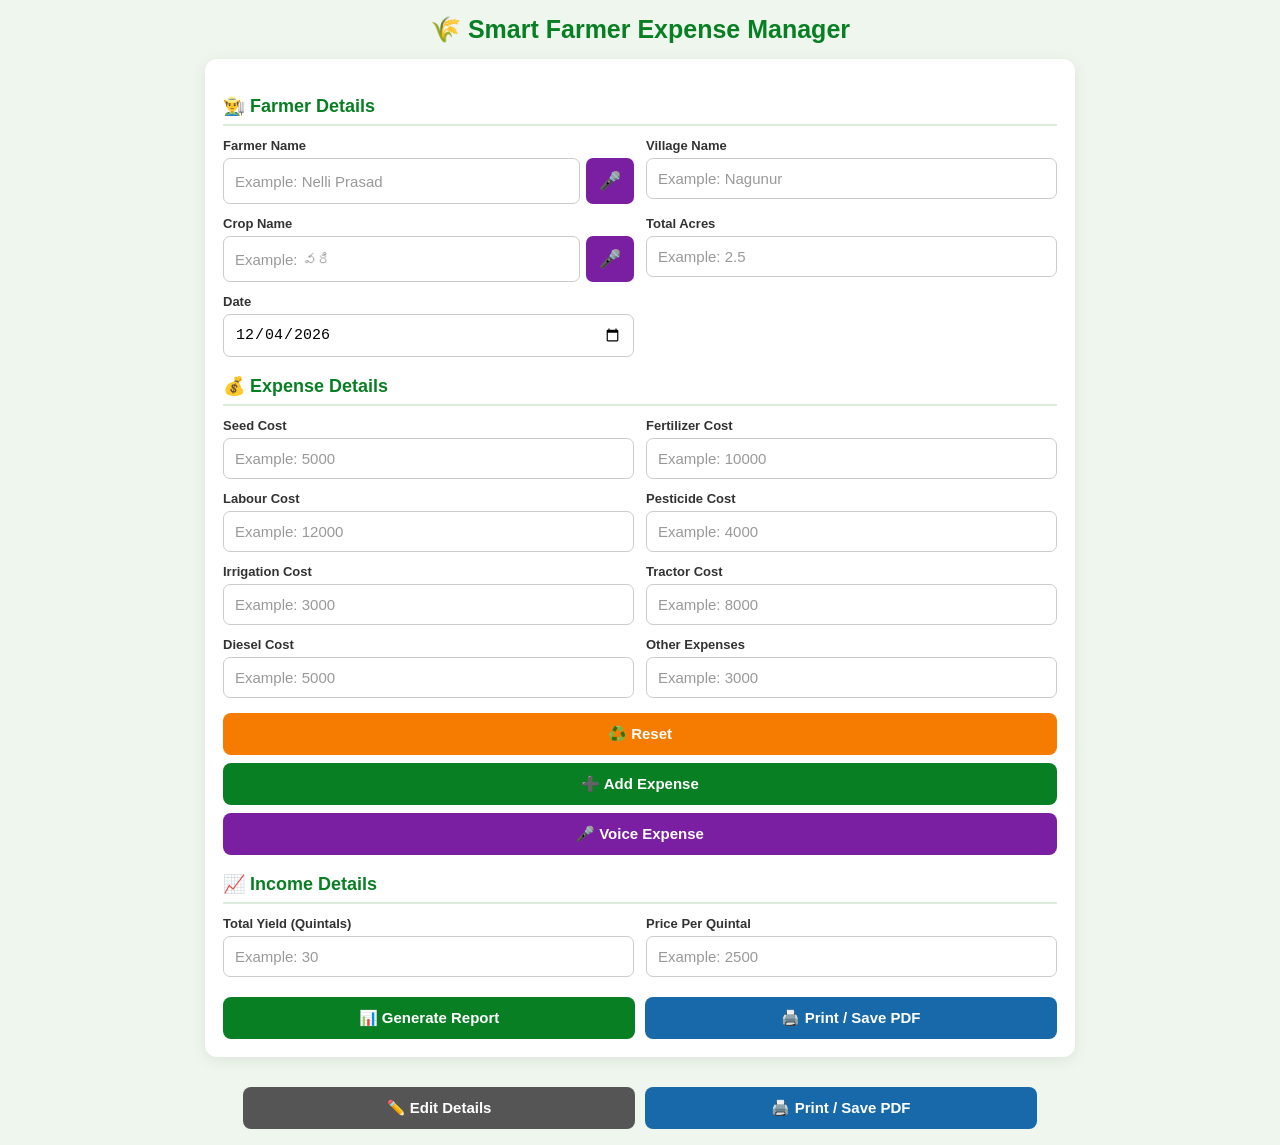
<file: index.html>
<!DOCTYPE html>
<html lang="en">
<head>
<meta charset="UTF-8">
<meta name="viewport" content="width=device-width, initial-scale=1.0">

<title>Smart Farmer Expense Manager</title>

<style>
* {
    box-sizing: border-box;
}

html, body {
    margin: 0;
    padding: 0;
}

body {
    font-family: Arial, Helvetica, sans-serif;
    background: #eef6ee;
    color: #333;
}

.app {
    width: 100%;
    max-width: 900px;
    margin: auto;
    padding: 15px;
}

.app-title {
    text-align: center;
    color: #087f23;
    font-size: 25px;
    font-weight: bold;
    margin-bottom: 15px;
}

.form-box {
    background: #fff;
    padding: 18px;
    border-radius: 12px;
    box-shadow: 0 3px 15px rgba(0,0,0,0.08);
}

h2 {
    color: #087f23;
    font-size: 18px;
    border-bottom: 2px solid #dcebdc;
    padding-bottom: 7px;
    margin-top: 18px;
    margin-bottom: 12px;
}

.grid {
    display: grid;
    grid-template-columns: 1fr 1fr;
    gap: 12px;
}

.field {
    display: flex;
    flex-direction: column;
}

label {
    font-size: 13px;
    font-weight: bold;
    margin-bottom: 5px;
}

input,
select {
    width: 100%;
    padding: 11px;
    border: 1px solid #cccccc;
    border-radius: 7px;
    font-size: 15px;
    outline: none;
    background: #fff;
}

input:focus {
    border-color: #087f23;
}

input::placeholder {
    color: #999;
}

/* Voice input */

.voice-input-row {
    display: flex;
    gap: 6px;
    width: 100%;
}

.voice-input-row input {
    flex: 1;
}

.small-voice {
    flex: 0 0 48px;
    border: none;
    border-radius: 7px;
    background: #7b1fa2;
    color: white;
    font-size: 18px;
    cursor: pointer;
}

/* Buttons */

.button-area {
    display: flex;
    gap: 10px;
    margin-top: 20px;
}

button {
    border: none;
    border-radius: 8px;
    padding: 12px;
    font-size: 15px;
    font-weight: bold;
    cursor: pointer;
}

button:active {
    transform: scale(0.98);
}

.generate {
    flex: 1;
    background: #087f23;
    color: white;
}

.print {
    flex: 1;
    background: #1769aa;
    color: white;
}

/* Expense buttons */

.expense-actions {
    display: flex;
    flex-direction: column;
    gap: 8px;
    margin-top: 15px;
}

.reset-btn {
    width: 100%;
    background: #f57c00;
    color: white;
}

.add-expense-btn {
    width: 100%;
    background: #087f23;
    color: white;
}

.voice-btn {
    width: 100%;
    background: #7b1fa2;
    color: white;
}

.stop-voice-btn {
    width: 100%;
    background: #c62828;
    color: white;
    display: none;
}

/* Voice status */

#voiceStatus {
    display: none;
    margin-top: 10px;
    padding: 10px;
    border-radius: 7px;
    background: #f3e5f5;
    color: #6a1b9a;
    text-align: center;
    font-size: 13px;
    font-weight: bold;
}

/* Custom expense */

.custom-expense-list {
    margin-top: 12px;
}

.custom-expense-item {
    display: flex;
    align-items: center;
    gap: 8px;
    padding: 9px;
    margin-bottom: 7px;
    border: 1px solid #d7e7d8;
    border-radius: 7px;
    background: #f8fff8;
}

.custom-expense-name {
    flex: 1;
    font-size: 13px;
    font-weight: bold;
}

.custom-expense-amount {
    font-size: 13px;
    font-weight: bold;
    color: #087f23;
}

.delete-expense {
    background: #d32f2f;
    color: white;
    padding: 6px 9px;
    font-size: 12px;
}

/* Report */

#report {
    display: none;
    width: 100%;
    max-width: 794px;
    margin: 20px auto;
    padding: 14px;
    background: #fff;
}

.report-header {
    text-align: center;
    margin-bottom: 8px;
}

.report-header h1 {
    margin: 0;
    color: #087f23;
    font-size: 22px;
}

.section {
    margin-bottom: 8px;
    page-break-inside: avoid;
    break-inside: avoid;
}

.section-title {
    color: #333;
    font-size: 16px;
    font-weight: bold;
    border-bottom: 1px solid #ddd;
    padding-bottom: 4px;
    margin-bottom: 6px;
}

.farmer-grid,
.expense-grid,
.income-grid {
    display: grid;
    grid-template-columns: 1fr 1fr;
    gap: 5px 25px;
}

.detail {
    font-size: 12px;
    line-height: 1.3;
}

.detail strong {
    font-size: 13px;
}

.expense-item {
    font-size: 11px;
    line-height: 1.2;
}

.expense-item strong {
    display: block;
    font-size: 13px;
    margin-top: 1px;
}

.income-item {
    font-size: 11.5px;
    line-height: 1.2;
}

.income-item strong {
    display: block;
    font-size: 13px;
    margin-top: 2px;
}

/* Summary */

.summary-grid {
    display: grid;
    grid-template-columns: 1fr 1fr;
    gap: 7px;
    margin-top: 8px;
    margin-bottom: 8px;
}

.summary-card {
    background: #eaf7ec;
    border: 1px solid #b9dfc0;
    border-radius: 8px;
    padding: 8px;
    text-align: center;
    min-height: 53px;
}

.summary-label {
    font-size: 12px;
    font-weight: bold;
}

.summary-value {
    color: #087f23;
    font-size: 17px;
    font-weight: bold;
    margin-top: 2px;
}

/* Final */

.final-result {
    background: #fbfffb;
    border: 1px solid #cfe5d2;
    border-radius: 8px;
    padding: 8px;
    text-align: center;
    margin-top: 8px;
}

.final-result div {
    font-size: 12px;
    line-height: 1.3;
    margin: 3px 0;
}

.final-result .profit {
    color: #087f23;
    font-size: 18px;
    font-weight: bold;
}

.final-result .loss {
    color: #d32f2f;
    font-size: 18px;
    font-weight: bold;
}

/* Report buttons */

.report-buttons {
    display: flex;
    gap: 10px;
    width: 100%;
    max-width: 794px;
    margin: 15px auto;
}

.report-buttons button {
    flex: 1;
}

.back-btn {
    background: #555;
    color: white;
}

/* Mobile */

@media screen and (max-width: 600px) {

    .app {
        padding: 10px;
    }

    .app-title {
        font-size: 21px;
    }

    .grid {
        grid-template-columns: 1fr;
    }

    .button-area {
        flex-direction: column;
    }

    .report-buttons {
        padding: 0 10px;
        flex-direction: column;
    }

    #report {
        margin: 10px auto;
        padding: 10px;
    }
}

/* A4 PRINT */

@page {
    size: A4 portrait;
    margin: 5mm;
}

@media print {

    html {
        width: 210mm !important;
        height: 297mm !important;
        margin: 0 !important;
        padding: 0 !important;
    }

    body {
        width: 210mm !important;
        height: 297mm !important;
        margin: 0 !important;
        padding: 0 !important;
        background: white !important;
        overflow: hidden !important;
    }

    .app,
    .report-buttons {
        display: none !important;
    }

    #report {
        display: block !important;
        width: 200mm !important;
        max-width: 200mm !important;
        height: 287mm !important;
        max-height: 287mm !important;
        margin: 0 auto !important;
        padding: 1mm !important;
        background: white !important;
        overflow: hidden !important;
    }

    .report-header {
        margin: 0 0 2.5mm 0 !important;
    }

    .report-header h1 {
        font-size: 18px !important;
        line-height: 1.1 !important;
    }

    .section {
        margin: 0 0 2.5mm 0 !important;
    }

    .section-title {
        font-size: 12px !important;
        line-height: 1.1 !important;
        padding-bottom: 1mm !important;
        margin-bottom: 1.5mm !important;
    }

    .farmer-grid,
    .expense-grid,
    .income-grid {
        display: grid !important;
        grid-template-columns: 1fr 1fr !important;
    }

    .farmer-grid {
        gap: 1mm 8mm !important;
    }

    .expense-grid,
    .income-grid {
        gap: 1mm 10mm !important;
    }

    .detail {
        font-size: 9px !important;
        line-height: 1.15 !important;
    }

    .detail strong {
        font-size: 9.5px !important;
    }

    .expense-item {
        font-size: 8.5px !important;
        line-height: 1.05 !important;
    }

    .expense-item strong {
        font-size: 10px !important;
    }

    .income-item {
        font-size: 9px !important;
        line-height: 1.1 !important;
    }

    .income-item strong {
        font-size: 10px !important;
    }

    .summary-grid {
        gap: 2mm !important;
        margin-top: 2mm !important;
        margin-bottom: 2mm !important;
    }

    .summary-card {
        height: 15mm !important;
        min-height: 15mm !important;
        padding: 2mm !important;
    }

    .summary-label {
        font-size: 8.5px !important;
    }

    .summary-value {
        font-size: 12px !important;
    }

    .final-result {
        margin-top: 2mm !important;
        padding: 2mm !important;
    }

    .final-result div {
        font-size: 8.5px !important;
        line-height: 1.1 !important;
        margin: 1mm 0 !important;
    }

    .final-result .profit,
    .final-result .loss {
        font-size: 13px !important;
    }
}
</style>
</head>

<body>

<div class="app">

    <div class="app-title">
        🌾 Smart Farmer Expense Manager
    </div>

    <div class="form-box">

        <!-- FARMER DETAILS -->

        <h2>👨‍🌾 Farmer Details</h2>

        <div class="grid">

            <div class="field">
                <label>Farmer Name</label>

                <div class="voice-input-row">

                    <input
                        type="text"
                        id="farmerName"
                        placeholder="Example: Nelli Prasad">

                    <button
                        type="button"
                        class="small-voice"
                        onclick="voiceToInput('farmerName')">
                        🎤
                    </button>

                </div>
            </div>

            <div class="field">
                <label>Village Name</label>

                <input
                    type="text"
                    id="village"
                    placeholder="Example: Nagunur">
            </div>

            <div class="field">
                <label>Crop Name</label>

                <div class="voice-input-row">

                    <input
                        type="text"
                        id="cropName"
                        placeholder="Example: వరి">

                    <button
                        type="button"
                        class="small-voice"
                        onclick="voiceToInput('cropName')">
                        🎤
                    </button>

                </div>
            </div>

            <div class="field">
                <label>Total Acres</label>

                <input
                    type="number"
                    id="acres"
                    placeholder="Example: 2.5"
                    step="0.01">
            </div>

            <div class="field">
                <label>Date</label>

                <input
                    type="date"
                    id="date">
            </div>

        </div>

        <!-- EXPENSE DETAILS -->

        <h2>💰 Expense Details</h2>

        <div class="grid">

            <div class="field">
                <label>Seed Cost</label>
                <input
                    type="number"
                    id="seed"
                    placeholder="Example: 5000">
            </div>

            <div class="field">
                <label>Fertilizer Cost</label>
                <input
                    type="number"
                    id="fertilizer"
                    placeholder="Example: 10000">
            </div>

            <div class="field">
                <label>Labour Cost</label>
                <input
                    type="number"
                    id="labour"
                    placeholder="Example: 12000">
            </div>

            <div class="field">
                <label>Pesticide Cost</label>
                <input
                    type="number"
                    id="pesticide"
                    placeholder="Example: 4000">
            </div>

            <div class="field">
                <label>Irrigation Cost</label>
                <input
                    type="number"
                    id="irrigation"
                    placeholder="Example: 3000">
            </div>

            <div class="field">
                <label>Tractor Cost</label>
                <input
                    type="number"
                    id="tractor"
                    placeholder="Example: 8000">
            </div>

            <div class="field">
                <label>Diesel Cost</label>
                <input
                    type="number"
                    id="diesel"
                    placeholder="Example: 5000">
            </div>

            <div class="field">
                <label>Other Expenses</label>
                <input
                    type="number"
                    id="other"
                    placeholder="Example: 3000">
            </div>

        </div>

        <!-- CUSTOM EXPENSE -->

        <div
            id="customExpenseList"
            class="custom-expense-list">
        </div>

        <!-- VOICE STATUS -->

        <div id="voiceStatus"></div>

        <!-- EXPENSE ACTIONS -->

        <div class="expense-actions">

            <!-- RESET ABOVE ADD EXPENSE -->

            <button
                type="button"
                class="reset-btn"
                onclick="resetForm()">
                ♻️ Reset
            </button>

            <button
                type="button"
                class="add-expense-btn"
                onclick="addExpense()">
                ➕ Add Expense
            </button>

            <button
                type="button"
                class="voice-btn"
                id="voiceButton"
                onclick="startVoiceExpense()">
                🎤 Voice Expense
            </button>

            <button
                type="button"
                class="stop-voice-btn"
                id="stopVoiceButton"
                onclick="stopVoiceExpense()">
                ⏹ Stop Voice
            </button>

        </div>

        <!-- INCOME -->

        <h2>📈 Income Details</h2>

        <div class="grid">

            <div class="field">

                <label>Total Yield (Quintals)</label>

                <input
                    type="number"
                    id="yield"
                    placeholder="Example: 30"
                    step="0.01">

            </div>

            <div class="field">

                <label>Price Per Quintal</label>

                <input
                    type="number"
                    id="price"
                    placeholder="Example: 2500">

            </div>

        </div>

        <!-- MAIN BUTTONS -->

        <div class="button-area">

            <button
                class="generate"
                type="button"
                onclick="generateReport()">
                📊 Generate Report
            </button>

            <button
                class="print"
                type="button"
                onclick="printReport()">
                🖨️ Print / Save PDF
            </button>

        </div>

    </div>
</div>

<!-- REPORT -->

<div id="report">

    <div class="report-header">
        <h1>🌾 Smart Farmer Expense Report</h1>
    </div>

    <div class="section">

        <div class="section-title">
            👨‍🌾 Farmer Details
        </div>

        <div class="farmer-grid">

            <div class="detail">
                Farmer Name:
                <strong id="rFarmerName"></strong>
            </div>

            <div class="detail">
                Village:
                <strong id="rVillage"></strong>
            </div>

            <div class="detail">
                Crop Name:
                <strong id="rCrop"></strong>
            </div>

            <div class="detail">
                Total Acres:
                <strong id="rAcres"></strong>
            </div>

            <div class="detail">
                Date:
                <strong id="rDate"></strong>
            </div>

        </div>
    </div>

    <div class="section">

        <div class="section-title">
            💰 Expense Details
        </div>

        <div
            class="expense-grid"
            id="reportExpenseGrid">
        </div>

    </div>

    <div class="section">

        <div class="section-title">
            📈 Income Details
        </div>

        <div class="income-grid">

            <div class="income-item">
                Total Yield (Quintals):
                <strong id="rYield"></strong>
            </div>

            <div class="income-item">
                Price Per Quintal:
                <strong id="rPrice"></strong>
            </div>

        </div>

    </div>

    <div class="summary-grid">

        <div class="summary-card">

            <div class="summary-label">
                💰 Total Expense
            </div>

            <div
                class="summary-value"
                id="rTotalExpense">
            </div>

        </div>

        <div class="summary-card">

            <div class="summary-label">
                💵 Total Income
            </div>

            <div
                class="summary-value"
                id="rTotalIncome">
            </div>

        </div>

        <div class="summary-card">

            <div class="summary-label">
                📊 Expense / Acre
            </div>

            <div
                class="summary-value"
                id="rExpensePerAcre">
            </div>

        </div>

        <div class="summary-card">

            <div class="summary-label">
                💵 Income / Acre
            </div>

            <div
                class="summary-value"
                id="rIncomePerAcre">
            </div>

        </div>

    </div>

    <div class="final-result">

        <div>
            Total Expense:
            <strong id="rFinalExpense"></strong>
        </div>

        <div>
            Total Income:
            <strong id="rFinalIncome"></strong>
        </div>

        <div id="profitLossText">
            Profit / Loss:
        </div>

        <div id="rProfit" class="profit"></div>

    </div>

</div>

<!-- REPORT BUTTONS -->

<div class="report-buttons">

    <button
        class="back-btn"
        onclick="showInput()">
        ✏️ Edit Details
    </button>

    <button
        class="print"
        onclick="printReport()">
        🖨️ Print / Save PDF
    </button>

</div>

<script>

/* =========================
   CUSTOM EXPENSES
========================= */

let customExpenses = [];
let recognition = null;


/* =========================
   TODAY DATE
========================= */

function setTodayDate() {

    const dateInput =
        document.getElementById("date");

    if (!dateInput.value) {

        const today =
            new Date()
            .toISOString()
            .split("T")[0];

        dateInput.value = today;
    }
}


/* =========================
   MONEY
========================= */

function money(value) {

    return "₹" +
        Number(value || 0)
        .toLocaleString("en-IN", {
            maximumFractionDigits: 2
        });
}


/* =========================
   ADD EXPENSE
========================= */

function addExpense() {

    const name =
        prompt("Enter expense name:");

    if (!name || !name.trim()) {
        return;
    }

    const amount =
        prompt("Enter expense amount:");

    if (
        amount === null ||
        amount.trim() === "" ||
        isNaN(Number(amount))
    ) {

        alert("Please enter a valid amount.");
        return;
    }

    customExpenses.push({
        id: Date.now(),
        name: name.trim(),
        amount: Number(amount)
    });

    renderCustomExpenses();
    generateReport();
}


/* =========================
   RENDER CUSTOM EXPENSES
========================= */

function renderCustomExpenses() {

    const container =
        document.getElementById(
            "customExpenseList"
        );

    container.innerHTML = "";

    customExpenses.forEach(
        function(expense) {

            const item =
                document.createElement("div");

            item.className =
                "custom-expense-item";

            const name =
                document.createElement("div");

            name.className =
                "custom-expense-name";

            name.textContent =
                "➕ " + expense.name;

            const amount =
                document.createElement("div");

            amount.className =
                "custom-expense-amount";

            amount.textContent =
                money(expense.amount);

            const deleteButton =
                document.createElement("button");

            deleteButton.className =
                "delete-expense";

            deleteButton.type =
                "button";

            deleteButton.textContent =
                "✕";

            deleteButton.onclick =
                function() {

                    customExpenses =
                        customExpenses.filter(
                            function(item) {
                                return item.id !== expense.id;
                            }
                        );

                    renderCustomExpenses();
                    generateReport();
                };

            item.appendChild(name);
            item.appendChild(amount);
            item.appendChild(deleteButton);

            container.appendChild(item);
        }
    );
}


/* =========================
   VOICE INPUT
========================= */

function voiceToInput(inputId) {

    const SpeechRecognition =
        window.SpeechRecognition ||
        window.webkitSpeechRecognition;

    if (!SpeechRecognition) {

        alert(
            "Voice input is not supported in this browser. Please open the app in Google Chrome."
        );

        return;
    }

    const input =
        document.getElementById(inputId);

    const voice =
        new SpeechRecognition();

    /*
       Telugu + English
       If Telugu speech is required,
       Chrome may automatically handle
       the selected language better.
    */

    voice.lang = "te-IN";

    voice.continuous = false;
    voice.interimResults = false;
    voice.maxAlternatives = 1;

    voice.onstart =
        function() {

            input.placeholder =
                "🎤 Listening...";

        };

    voice.onresult =
        function(event) {

            const text =
                event.results[0][0]
                .transcript
                .trim();

            input.value = text;

            input.placeholder =
                inputId === "farmerName"
                ? "Example: Nelli Prasad"
                : inputId === "cropName"
                ? "Example: వరి"
                : "";

        };

    voice.onerror =
        function(event) {

            input.placeholder =
                inputId === "farmerName"
                ? "Example: Nelli Prasad"
                : inputId === "cropName"
                ? "Example: వరి"
                : "";

            let message =
                "Voice input failed. Please try again.";

            if (event.error === "not-allowed") {

                message =
                    "Microphone permission denied. Please allow microphone permission for Chrome.";

            } else if (event.error === "no-speech") {

                message =
                    "No speech detected. Please speak clearly and try again.";

            } else if (event.error === "network") {

                message =
                    "Voice service needs an internet connection. Please check your internet and try again.";
            }

            alert(message);
        };

    voice.onend =
        function() {

            input.placeholder =
                inputId === "farmerName"
                ? "Example: Nelli Prasad"
                : inputId === "cropName"
                ? "Example: వరి"
                : "";

        };

    try {

        voice.start();

    } catch (error) {

        alert(
            "Voice input could not start. Please try again."
        );
    }
}


/* =========================
   VOICE EXPENSE
========================= */

function startVoiceExpense() {

    const SpeechRecognition =
        window.SpeechRecognition ||
        window.webkitSpeechRecognition;

    if (!SpeechRecognition) {

        alert(
            "Voice recognition is not supported. Please use Google Chrome."
        );

        return;
    }

    if (recognition) {

        recognition.stop();
        recognition = null;
    }

    recognition =
        new SpeechRecognition();

    recognition.lang = "te-IN";

    recognition.continuous = false;
    recognition.interimResults = false;
    recognition.maxAlternatives = 1;

    const status =
        document.getElementById(
            "voiceStatus"
        );

    status.style.display = "block";

    status.textContent =
        "🎤 Listening... Expense name and amount చెప్పండి";

    document.getElementById(
        "voiceButton"
    ).style.display = "none";

    document.getElementById(
        "stopVoiceButton"
    ).style.display = "block";

    recognition.onresult =
        function(event) {

            const text =
                event.results[0][0]
                .transcript
                .trim();

            status.textContent =
                "Heard: " + text;

            const numberMatch =
                text.match(
                    /(\d+(?:\.\d+)?)/g
                );

            if (!numberMatch) {

                alert(
                    "Amount detected కాలేదు. ఉదాహరణ: Harvesting 5000"
                );

                stopVoiceExpense();
                return;
            }

            const amount =
                Number(
                    numberMatch[
                        numberMatch.length - 1
                    ]
                );

            let expenseName =
                text
                .replace(
                    numberMatch[
                        numberMatch.length - 1
                    ],
                    ""
                )
                .trim();

            expenseName =
                expenseName
                .replace(
                    /rupees?|rs\.?|₹|రూపాయలు|రూపాయలు/gi,
                    ""
                )
                .trim();

            if (!expenseName) {

                expenseName =
                    "Voice Expense";
            }

            customExpenses.push({

                id: Date.now(),

                name: expenseName,

                amount: amount
            });

            renderCustomExpenses();

            generateReport();

            status.textContent =
                "✅ Added: " +
                expenseName +
                " - " +
                money(amount);

            stopVoiceExpense();
        };

    recognition.onerror =
        function(event) {

            let message =
                "❌ Voice input failed. Please try again.";

            if (event.error === "not-allowed") {

                message =
                    "❌ Microphone permission denied. Chrome settingsలో Microphone Allow చేయండి.";

            } else if (event.error === "no-speech") {

                message =
                    "❌ Voice వినిపించలేదు. మళ్లీ ప్రయత్నించండి.";

            } else if (event.error === "network") {

                message =
                    "❌ Internet connection అవసరం. Internet check చేసి మళ్లీ ప్రయత్నించండి.";
            }

            status.textContent = message;

            stopVoiceExpense();
        };

    recognition.onend =
        function() {

            document.getElementById(
                "voiceButton"
            ).style.display = "block";

            document.getElementById(
                "stopVoiceButton"
            ).style.display = "none";
        };

    try {

        recognition.start();

    } catch (error) {

        status.textContent =
            "❌ Voice could not start. Please try again.";

        stopVoiceExpense();
    }
}


/* =========================
   STOP VOICE
========================= */

function stopVoiceExpense() {

    if (recognition) {

        try {
            recognition.stop();
        } catch (e) {}

        recognition = null;
    }

    document.getElementById(
        "voiceButton"
    ).style.display = "block";

    document.getElementById(
        "stopVoiceButton"
    ).style.display = "none";
}


/* =========================
   GENERATE REPORT
========================= */

function generateReport() {

    setTodayDate();

    const farmerName =
        document.getElementById(
            "farmerName"
        ).value.trim();

    const village =
        document.getElementById(
            "village"
        ).value.trim();

    const crop =
        document.getElementById(
            "cropName"
        ).value.trim();

    const acres =
        Number(
            document.getElementById(
                "acres"
            ).value
        ) || 0;

    const seed =
        Number(
            document.getElementById(
                "seed"
            ).value
        ) || 0;

    const fertilizer =
        Number(
            document.getElementById(
                "fertilizer"
            ).value
        ) || 0;

    const labour =
        Number(
            document.getElementById(
                "labour"
            ).value
        ) || 0;

    const pesticide =
        Number(
            document.getElementById(
                "pesticide"
            ).value
        ) || 0;

    const irrigation =
        Number(
            document.getElementById(
                "irrigation"
            ).value
        ) || 0;

    const tractor =
        Number(
            document.getElementById(
                "tractor"
            ).value
        ) || 0;

    const diesel =
        Number(
            document.getElementById(
                "diesel"
            ).value
        ) || 0;

    const other =
        Number(
            document.getElementById(
                "other"
            ).value
        ) || 0;

    const yieldValue =
        Number(
            document.getElementById(
                "yield"
            ).value
        ) || 0;

    const price =
        Number(
            document.getElementById(
                "price"
            ).value
        ) || 0;

    const date =
        document.getElementById(
            "date"
        ).value;

    const baseExpense =
        seed +
        fertilizer +
        labour +
        pesticide +
        irrigation +
        tractor +
        diesel +
        other;

    const customTotal =
        customExpenses.reduce(
            function(total, expense) {

                return total +
                    Number(expense.amount);

            },
            0
        );

    const totalExpense =
        baseExpense +
        customTotal;

    const totalIncome =
        yieldValue * price;

    const profit =
        totalIncome - totalExpense;

    const expensePerAcre =
        acres > 0
        ? totalExpense / acres
        : 0;

    const incomePerAcre =
        acres > 0
        ? totalIncome / acres
        : 0;


    /* FARMER */

    document.getElementById(
        "rFarmerName"
    ).textContent =
        farmerName || "-";

    document.getElementById(
        "rVillage"
    ).textContent =
        village || "-";

    document.getElementById(
        "rCrop"
    ).textContent =
        crop || "-";

    document.getElementById(
        "rAcres"
    ).textContent =
        acres || "-";

    document.getElementById(
        "rDate"
    ).textContent =
        date || "-";


    /* EXPENSE REPORT */

    const reportGrid =
        document.getElementById(
            "reportExpenseGrid"
        );

    reportGrid.innerHTML = "";


    const baseExpenses = [

        ["Seed Cost", seed],

        ["Fertilizer Cost", fertilizer],

        ["Labour Cost", labour],

        ["Pesticide Cost", pesticide],

        ["Irrigation Cost", irrigation],

        ["Tractor Cost", tractor],

        ["Diesel Cost", diesel],

        ["Other Expenses", other]

    ];


    baseExpenses.forEach(
        function(item) {

            reportGrid.innerHTML += `

                <div class="expense-item">

                    ${item[0]}:

                    <strong>
                        ${money(item[1])}
                    </strong>

                </div>

            `;
        }
    );


    customExpenses.forEach(
        function(expense) {

            reportGrid.innerHTML += `

                <div class="expense-item">

                    ${escapeHtml(expense.name)}:

                    <strong>
                        ${money(expense.amount)}
                    </strong>

                </div>

            `;
        }
    );


    /* INCOME */

    document.getElementById(
        "rYield"
    ).textContent =
        yieldValue || "-";

    document.getElementById(
        "rPrice"
    ).textContent =
        money(price);


    /* SUMMARY */

    document.getElementById(
        "rTotalExpense"
    ).textContent =
        money(totalExpense);

    document.getElementById(
        "rTotalIncome"
    ).textContent =
        money(totalIncome);

    document.getElementById(
        "rExpensePerAcre"
    ).textContent =
        money(expensePerAcre);

    document.getElementById(
        "rIncomePerAcre"
    ).textContent =
        money(incomePerAcre);

    document.getElementById(
        "rFinalExpense"
    ).textContent =
        money(totalExpense);

    document.getElementById(
        "rFinalIncome"
    ).textContent =
        money(totalIncome);


    const profitElement =
        document.getElementById(
            "rProfit"
        );

    const profitLossText =
        document.getElementById(
            "profitLossText"
        );


    if (profit >= 0) {

        profitElement.className =
            "profit";

        profitElement.textContent =
            "Profit: " + money(profit);

        profitLossText.textContent =
            "📈 Profit:";

    } else {

        profitElement.className =
            "loss";

        profitElement.textContent =
            "Loss: " +
            money(Math.abs(profit));

        profitLossText.textContent =
            "📉 Loss:";
    }

    document.getElementById(
        "report"
    ).style.display = "block";
}


/* =========================
   ESCAPE HTML
========================= */

function escapeHtml(text) {

    const div =
        document.createElement("div");

    div.textContent = text;

    return div.innerHTML;
}


/* =========================
   PRINT / SAVE PDF
========================= */

function printReport() {

    generateReport();

    /*
       Small delay allows the report
       to render before opening print.
    */

    setTimeout(
        function() {

            window.print();

        },
        500
    );
}


/* =========================
   SHOW INPUT
========================= */

function showInput() {

    document.querySelector(
        ".app"
    ).style.display = "block";

    document.getElementById(
        "report"
    ).style.display = "none";

    window.scrollTo({
        top: 0,
        behavior: "smooth"
    });
}


/* =========================
   RESET
========================= */

function resetForm() {

    const confirmed =
        confirm(
            "మీరు మొత్తం వివరాలను Reset చేయాలనుకుంటున్నారా?"
        );

    if (!confirmed) {
        return;
    }


    /* Clear text fields */

    document.getElementById(
        "farmerName"
    ).value = "";

    document.getElementById(
        "village"
    ).value = "";

    document.getElementById(
        "cropName"
    ).value = "";

    document.getElementById(
        "acres"
    ).value = "";


    /* Clear expenses */

    document.getElementById(
        "seed"
    ).value = "";

    document.getElementById(
        "fertilizer"
    ).value = "";

    document.getElementById(
        "labour"
    ).value = "";

    document.getElementById(
        "pesticide"
    ).value = "";

    document.getElementById(
        "irrigation"
    ).value = "";

    document.getElementById(
        "tractor"
    ).value = "";

    document.getElementById(
        "diesel"
    ).value = "";

    document.getElementById(
        "other"
    ).value = "";


    /* Clear income */

    document.getElementById(
        "yield"
    ).value = "";

    document.getElementById(
        "price"
    ).value = "";


    /* Clear custom expenses */

    customExpenses = [];

    renderCustomExpenses();


    /* Stop voice */

    if (recognition) {

        try {
            recognition.stop();
        } catch (e) {}

        recognition = null;
    }


    document.getElementById(
        "voiceButton"
    ).style.display = "block";

    document.getElementById(
        "stopVoiceButton"
    ).style.display = "none";


    document.getElementById(
        "voiceStatus"
    ).style.display = "none";

    document.getElementById(
        "voiceStatus"
    ).textContent = "";


    /* Hide report */

    document.getElementById(
        "report"
    ).style.display = "none";


    setTodayDate();


    window.scrollTo({
        top: 0,
        behavior: "smooth"
    });
}


/* =========================
   START
========================= */

window.onload =
    function() {

        setTodayDate();

        renderCustomExpenses();

    };

</script>

</body>
</html>
</file>
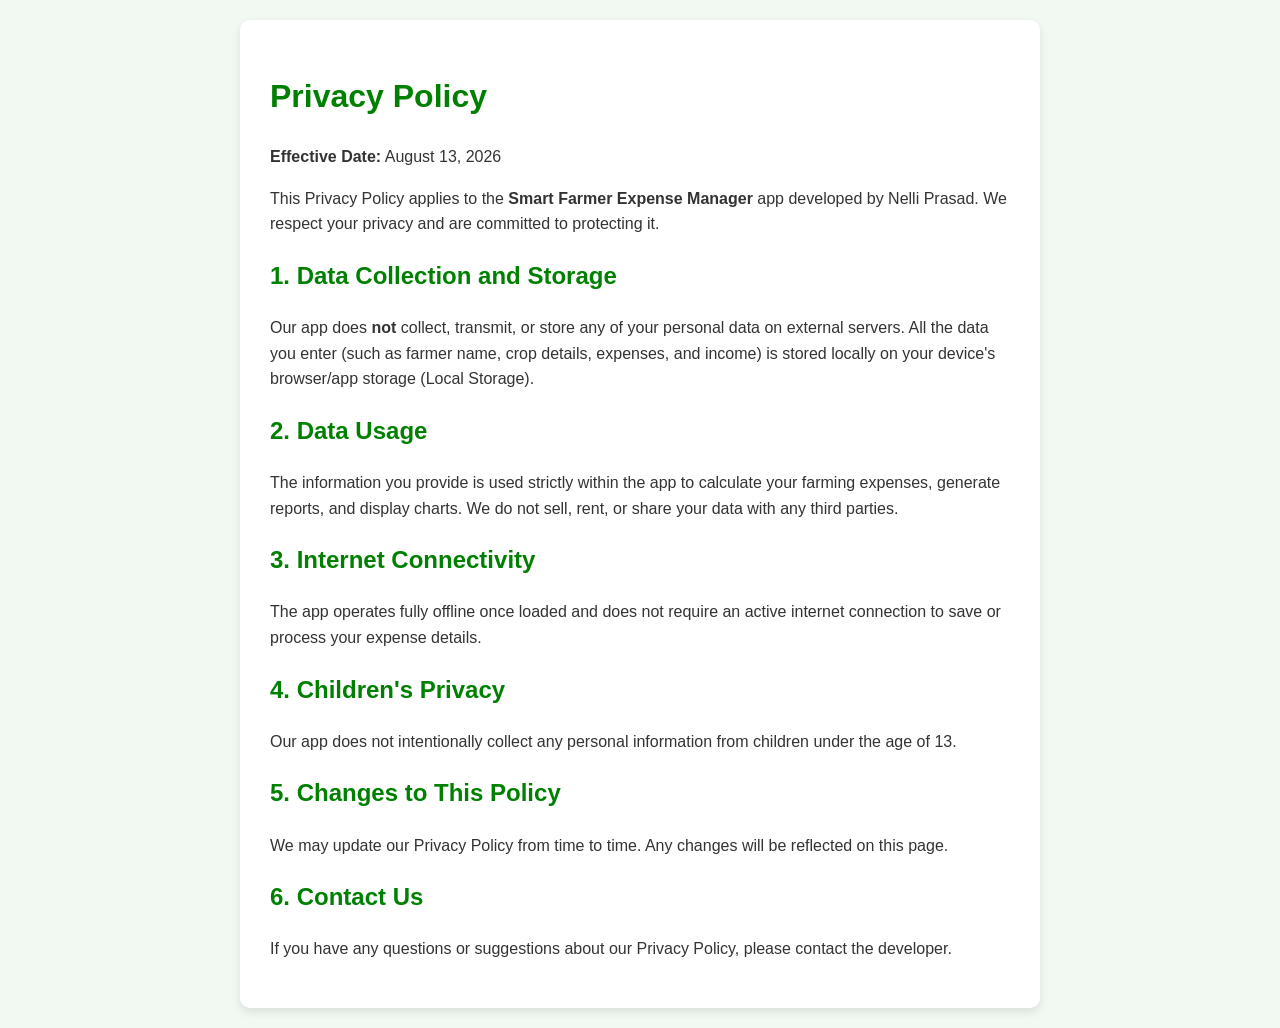
<file: privacy-policy.html>
<!DOCTYPE html>
<html lang="en">
<head>
    <meta charset="UTF-8">
    <meta name="viewport" content="width=device-width, initial-scale=1.0">
    <title>Privacy Policy - Smart Farmer Expense Manager</title>
    <style>
        body { font-family: Arial, sans-serif; padding: 20px; line-height: 1.6; max-width: 800px; margin: auto; background-color: #f2f8f2; color: #333; }
        .container { background: #fff; padding: 30px; border-radius: 10px; box-shadow: 0 4px 10px rgba(0,0,0,0.1); }
        h1, h2 { color: green; }
    </style>
</head>
<body>

<div class="container">
    <h1>Privacy Policy</h1>
    <p><strong>Effective Date:</strong> August 13, 2026</p>
    
    <p>This Privacy Policy applies to the <strong>Smart Farmer Expense Manager</strong> app developed by Nelli Prasad. We respect your privacy and are committed to protecting it.</p>

    <h2>1. Data Collection and Storage</h2>
    <p>Our app does <strong>not</strong> collect, transmit, or store any of your personal data on external servers. All the data you enter (such as farmer name, crop details, expenses, and income) is stored locally on your device's browser/app storage (Local Storage).</p>

    <h2>2. Data Usage</h2>
    <p>The information you provide is used strictly within the app to calculate your farming expenses, generate reports, and display charts. We do not sell, rent, or share your data with any third parties.</p>

    <h2>3. Internet Connectivity</h2>
    <p>The app operates fully offline once loaded and does not require an active internet connection to save or process your expense details.</p>

    <h2>4. Children's Privacy</h2>
    <p>Our app does not intentionally collect any personal information from children under the age of 13.</p>

    <h2>5. Changes to This Policy</h2>
    <p>We may update our Privacy Policy from time to time. Any changes will be reflected on this page.</p>

    <h2>6. Contact Us</h2>
    <p>If you have any questions or suggestions about our Privacy Policy, please contact the developer.</p>
</div>

</body>
</html>
</file>
